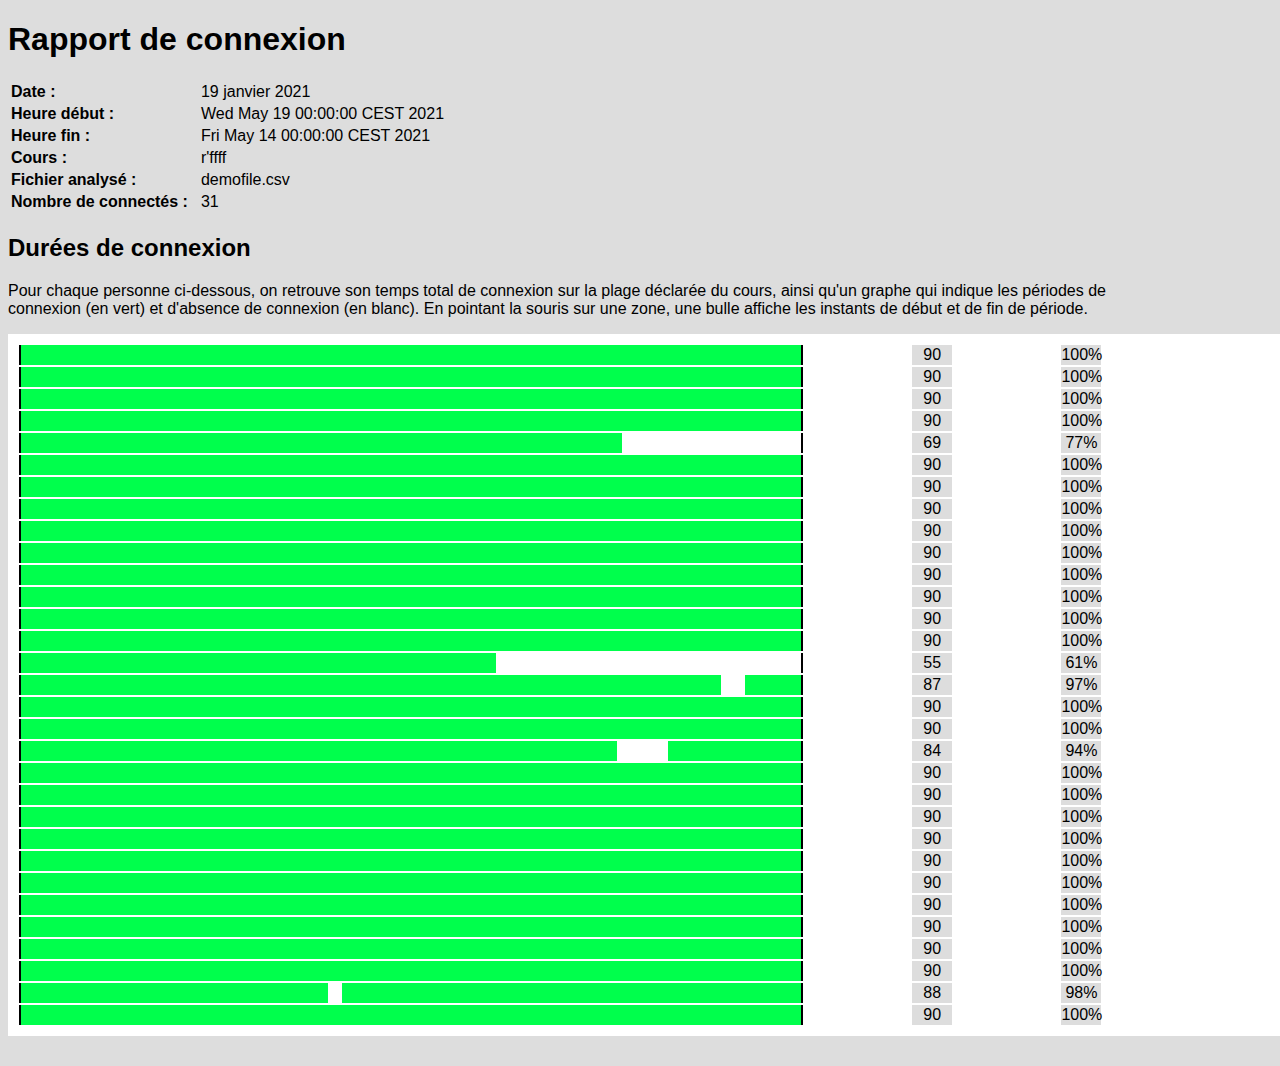
<file: index.html>
<!DOCTYPE html> 
 <html lang="fr"> 
 <head> 
 <meta charset="utf-8"> <title> Attendance Report </title> 
 <link rel="stylesheet" media="all" href="visu.css"> 
</head> 
 <body> 
 <h1> Rapport de connexion </h1>

<div id="blockid">
<table>
	<tr>
		<th> Date : </th>
		<td> 19 janvier 2021 </td>
	</tr>
	<tr>
		<th> Heure début : </th>
		<td> Wed May 19 00:00:00 CEST 2021 </td>
	</tr>
	<tr>
		<th> Heure fin : </th>
		<td> Fri May 14 00:00:00 CEST 2021 </td>
	</tr>
	<tr>
		<th> Cours : </th>
		<td>r'ffff</td>
	</tr>
	<tr>
		<th> Fichier analysé : </th>
		<td> demofile.csv </td>
	</tr>
	<tr>
		<th> Nombre de connectés : </th>
		<td> 31  </td>
	</tr>
</table>
</div>

<h2> Durées de connexion</h2>

<p> Pour chaque personne ci-dessous, on retrouve son temps total de connexion sur la plage déclarée du cours, ainsi qu'un graphe qui indique les périodes de connexion (en vert) et d'absence de connexion (en blanc). En pointant la souris sur une zone, une bulle affiche les instants de début et de fin de période. 
</p><div id="blockpeople"> <div class="datapeople"> 
<div class="timebar"><img src="on.png" width="100.0%" height="20" title="connecté(e) de 2021-01-19T10:15 à 2021-01-19T11:45"> 
</div> 
<div class="duration"> 90 </div> 
<div class="percentd"> 100% </div> 
</div>
<div class="datapeople"> 
<div class="timebar"><img src="on.png" width="100.0%" height="20" title="connecté(e) de 2021-01-19T10:15 à 2021-01-19T11:45"> 
</div> 
<div class="duration"> 90 </div> 
<div class="percentd"> 100% </div> 
</div>
<div class="datapeople"> 
<div class="timebar"><img src="on.png" width="100.0%" height="20" title="connecté(e) de 2021-01-19T10:15 à 2021-01-19T11:45"> 
</div> 
<div class="duration"> 90 </div> 
<div class="percentd"> 100% </div> 
</div>
<div class="datapeople"> 
<div class="timebar"><img src="on.png" width="100.0%" height="20" title="connecté(e) de 2021-01-19T10:15 à 2021-01-19T11:45"> 
</div> 
<div class="duration"> 90 </div> 
<div class="percentd"> 100% </div> 
</div>
<div class="datapeople"> 
<div class="timebar"><img src="on.png" width="77.07407407407406%" height="20" title="connecté(e) de 2021-01-19T10:15 à 2021-01-19T11:24:22"> 
<img src="off.png" width="22.925925925925927%" height="20" title="absent(e) de 2021-01-19T11:24:22 à 2021-01-19T11:45 "> 
</div> 
<div class="duration"> 69 </div> 
<div class="percentd"> 77% </div> 
</div>
<div class="datapeople"> 
<div class="timebar"><img src="on.png" width="100.0%" height="20" title="connecté(e) de 2021-01-19T10:15 à 2021-01-19T11:45"> 
</div> 
<div class="duration"> 90 </div> 
<div class="percentd"> 100% </div> 
</div>
<div class="datapeople"> 
<div class="timebar"><img src="on.png" width="100.0%" height="20" title="connecté(e) de 2021-01-19T10:15 à 2021-01-19T11:45"> 
</div> 
<div class="duration"> 90 </div> 
<div class="percentd"> 100% </div> 
</div>
<div class="datapeople"> 
<div class="timebar"><img src="on.png" width="100.0%" height="20" title="connecté(e) de 2021-01-19T10:15 à 2021-01-19T11:45"> 
</div> 
<div class="duration"> 90 </div> 
<div class="percentd"> 100% </div> 
</div>
<div class="datapeople"> 
<div class="timebar"><img src="on.png" width="100.0%" height="20" title="connecté(e) de 2021-01-19T10:15 à 2021-01-19T11:45"> 
</div> 
<div class="duration"> 90 </div> 
<div class="percentd"> 100% </div> 
</div>
<div class="datapeople"> 
<div class="timebar"><img src="on.png" width="100.0%" height="20" title="connecté(e) de 2021-01-19T10:15 à 2021-01-19T11:45"> 
</div> 
<div class="duration"> 90 </div> 
<div class="percentd"> 100% </div> 
</div>
<div class="datapeople"> 
<div class="timebar"><img src="on.png" width="100.0%" height="20" title="connecté(e) de 2021-01-19T10:15 à 2021-01-19T11:45"> 
</div> 
<div class="duration"> 90 </div> 
<div class="percentd"> 100% </div> 
</div>
<div class="datapeople"> 
<div class="timebar"><img src="on.png" width="100.0%" height="20" title="connecté(e) de 2021-01-19T10:15 à 2021-01-19T11:45"> 
</div> 
<div class="duration"> 90 </div> 
<div class="percentd"> 100% </div> 
</div>
<div class="datapeople"> 
<div class="timebar"><img src="on.png" width="100.0%" height="20" title="connecté(e) de 2021-01-19T10:15 à 2021-01-19T11:45"> 
</div> 
<div class="duration"> 90 </div> 
<div class="percentd"> 100% </div> 
</div>
<div class="datapeople"> 
<div class="timebar"><img src="on.png" width="100.0%" height="20" title="connecté(e) de 2021-01-19T10:15 à 2021-01-19T11:45"> 
</div> 
<div class="duration"> 90 </div> 
<div class="percentd"> 100% </div> 
</div>
<div class="datapeople"> 
<div class="timebar"><img src="on.png" width="60.94444444444444%" height="20" title="connecté(e) de 2021-01-19T10:15 à 2021-01-19T11:09:51"> 
<img src="off.png" width="39.05555555555556%" height="20" title="absent(e) de 2021-01-19T11:09:51 à 2021-01-19T11:45 "> 
</div> 
<div class="duration"> 55 </div> 
<div class="percentd"> 61% </div> 
</div>
<div class="datapeople"> 
<div class="timebar"><img src="on.png" width="89.74074074074075%" height="20" title="connecté(e) de 2021-01-19T10:15 à 2021-01-19T11:35:46"> 
<img src="off.png" width="3.1296296296296298%" height="20" title="absent(e) de 2021-01-19T11:35:46 à 2021-01-19T11:38:35 "> 
<img src="on.png" width="7.129629629629631%" height="20" title="connecté(e) de 2021-01-19T11:38:35 à 2021-01-19T11:45"> 
</div> 
<div class="duration"> 87 </div> 
<div class="percentd"> 97% </div> 
</div>
<div class="datapeople"> 
<div class="timebar"><img src="on.png" width="100.0%" height="20" title="connecté(e) de 2021-01-19T10:15 à 2021-01-19T11:45"> 
</div> 
<div class="duration"> 90 </div> 
<div class="percentd"> 100% </div> 
</div>
<div class="datapeople"> 
<div class="timebar"><img src="on.png" width="100.0%" height="20" title="connecté(e) de 2021-01-19T10:15 à 2021-01-19T11:45"> 
</div> 
<div class="duration"> 90 </div> 
<div class="percentd"> 100% </div> 
</div>
<div class="datapeople"> 
<div class="timebar"><img src="on.png" width="76.46296296296296%" height="20" title="connecté(e) de 2021-01-19T10:15 à 2021-01-19T11:23:49"> 
<img src="off.png" width="6.481481481481481%" height="20" title="absent(e) de 2021-01-19T11:23:49 à 2021-01-19T11:29:39 "> 
<img src="on.png" width="17.055555555555557%" height="20" title="connecté(e) de 2021-01-19T11:29:39 à 2021-01-19T11:45"> 
</div> 
<div class="duration"> 84 </div> 
<div class="percentd"> 94% </div> 
</div>
<div class="datapeople"> 
<div class="timebar"><img src="on.png" width="100.0%" height="20" title="connecté(e) de 2021-01-19T10:15 à 2021-01-19T11:45"> 
</div> 
<div class="duration"> 90 </div> 
<div class="percentd"> 100% </div> 
</div>
<div class="datapeople"> 
<div class="timebar"><img src="on.png" width="100.0%" height="20" title="connecté(e) de 2021-01-19T10:15 à 2021-01-19T11:45"> 
</div> 
<div class="duration"> 90 </div> 
<div class="percentd"> 100% </div> 
</div>
<div class="datapeople"> 
<div class="timebar"><img src="on.png" width="100.0%" height="20" title="connecté(e) de 2021-01-19T10:15 à 2021-01-19T11:45"> 
</div> 
<div class="duration"> 90 </div> 
<div class="percentd"> 100% </div> 
</div>
<div class="datapeople"> 
<div class="timebar"><img src="on.png" width="100.0%" height="20" title="connecté(e) de 2021-01-19T10:15 à 2021-01-19T11:45"> 
</div> 
<div class="duration"> 90 </div> 
<div class="percentd"> 100% </div> 
</div>
<div class="datapeople"> 
<div class="timebar"><img src="on.png" width="100.0%" height="20" title="connecté(e) de 2021-01-19T10:15 à 2021-01-19T11:45"> 
</div> 
<div class="duration"> 90 </div> 
<div class="percentd"> 100% </div> 
</div>
<div class="datapeople"> 
<div class="timebar"><img src="on.png" width="100.0%" height="20" title="connecté(e) de 2021-01-19T10:15 à 2021-01-19T11:45"> 
</div> 
<div class="duration"> 90 </div> 
<div class="percentd"> 100% </div> 
</div>
<div class="datapeople"> 
<div class="timebar"><img src="on.png" width="100.0%" height="20" title="connecté(e) de 2021-01-19T10:15 à 2021-01-19T11:45"> 
</div> 
<div class="duration"> 90 </div> 
<div class="percentd"> 100% </div> 
</div>
<div class="datapeople"> 
<div class="timebar"><img src="on.png" width="100.0%" height="20" title="connecté(e) de 2021-01-19T10:15 à 2021-01-19T11:45"> 
</div> 
<div class="duration"> 90 </div> 
<div class="percentd"> 100% </div> 
</div>
<div class="datapeople"> 
<div class="timebar"><img src="on.png" width="100.0%" height="20" title="connecté(e) de 2021-01-19T10:15 à 2021-01-19T11:45"> 
</div> 
<div class="duration"> 90 </div> 
<div class="percentd"> 100% </div> 
</div>
<div class="datapeople"> 
<div class="timebar"><img src="on.png" width="100.0%" height="20" title="connecté(e) de 2021-01-19T10:15 à 2021-01-19T11:45"> 
</div> 
<div class="duration"> 90 </div> 
<div class="percentd"> 100% </div> 
</div>
<div class="datapeople"> 
<div class="timebar"><img src="on.png" width="39.38888888888889%" height="20" title="connecté(e) de 2021-01-19T10:15 à 2021-01-19T10:50:27"> 
<img src="off.png" width="1.7777777777777777%" height="20" title="absent(e) de 2021-01-19T10:50:27 à 2021-01-19T10:52:03 "> 
<img src="on.png" width="58.833333333333336%" height="20" title="connecté(e) de 2021-01-19T10:52:03 à 2021-01-19T11:45"> 
</div> 
<div class="duration"> 88 </div> 
<div class="percentd"> 98% </div> 
</div>
<div class="datapeople"> 
<div class="timebar"><img src="on.png" width="100.0%" height="20" title="connecté(e) de 2021-01-19T10:15 à 2021-01-19T11:45"> 
</div> 
<div class="duration"> 90 </div> 
<div class="percentd"> 100% </div> 
</div>
</div> 
 </body> 
 </html>
</file>
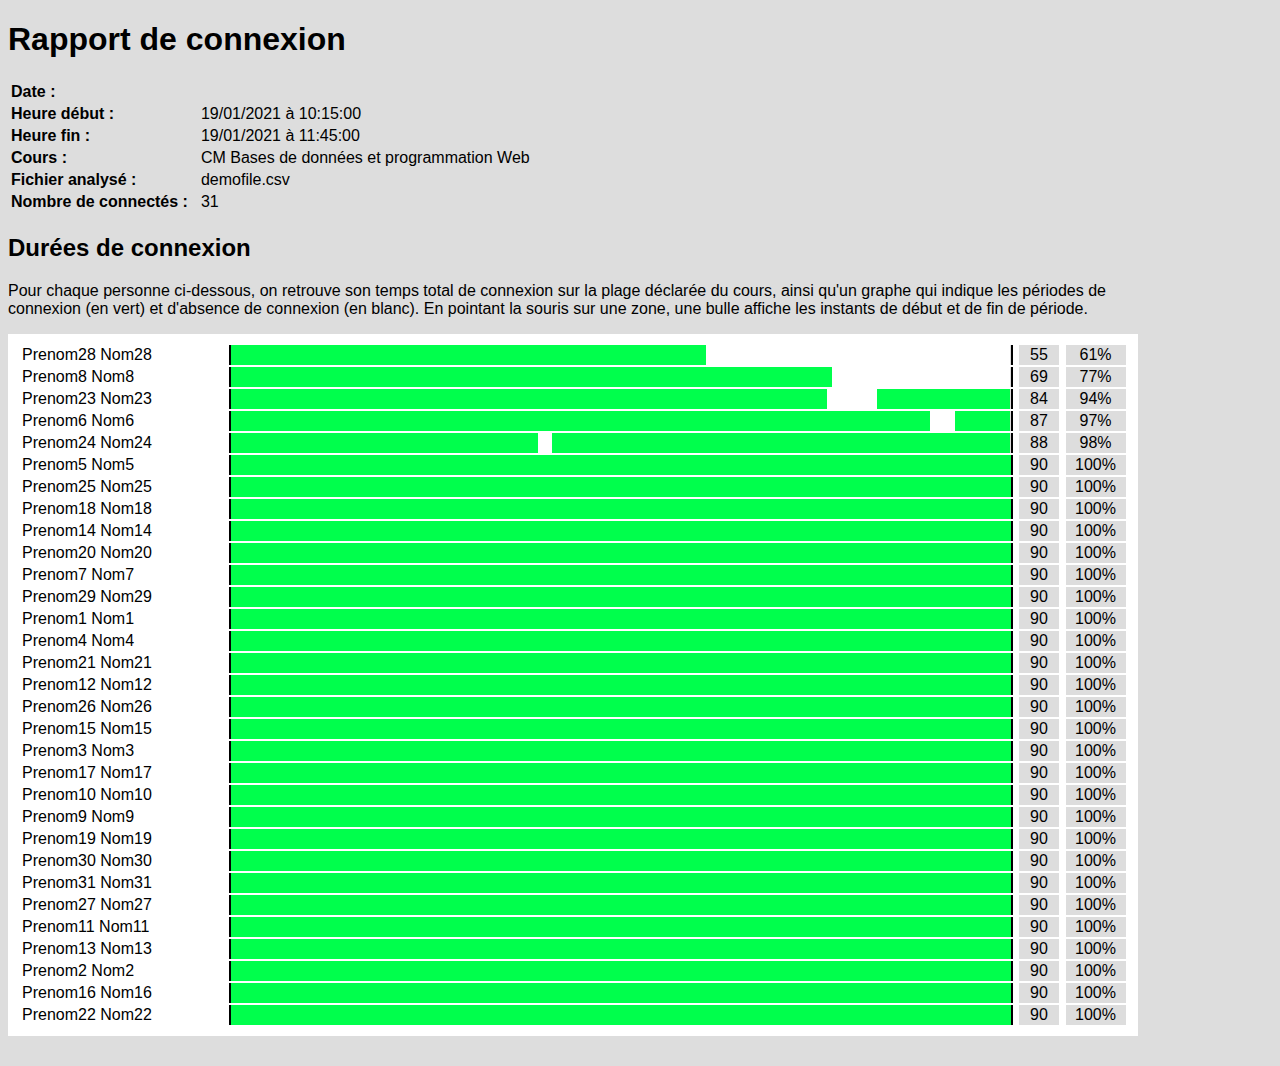
<file: Exemple de sortie/demofile.html>
<!DOCTYPE html> 
 <html lang="fr"> 
 <head> 
 <meta charset="utf-8"> <title> Attendance Report </title> 
 <link rel="stylesheet" media="all" href="visu.css"> 
</head> 
 <body> 
 <h1> Rapport de connexion </h1>

<div id="blockid">
<table>
	<tr>
		<th> Date : </th>
		<td>  </td>
	</tr>
	<tr>
		<th> Heure début : </th>
		<td> 19/01/2021 à 10:15:00 </td>
	</tr>
	<tr>
		<th> Heure fin : </th>
		<td> 19/01/2021 à 11:45:00 </td>
	</tr>
	<tr>
		<th> Cours : </th>
		<td> CM Bases de données et programmation Web </td>
	</tr>
	<tr>
		<th> Fichier analysé : </th>
		<td> demofile.csv </td>
	</tr>
	<tr>
		<th> Nombre de connectés : </th>
		<td> 31  </td>
	</tr>
</table>
</div>

<h2> Durées de connexion</h2>

<p> Pour chaque personne ci-dessous, on retrouve son temps total de connexion sur la plage déclarée du cours, ainsi qu'un graphe qui indique les périodes de connexion (en vert) et d'absence de connexion (en blanc). En pointant la souris sur une zone, une bulle affiche les instants de début et de fin de période. 
</p><div id="blockpeople"> <div class="datapeople"> 
<div class="name"> Prenom28 Nom28 </div> 
<div class="timebar"><img src="on.png" width="60.94444444444444%" height="20" title="connecté(e) de 2021-01-19T10:15 à 2021-01-19T11:09:51"> 
<img src="off.png" width="39.05555555555556%" height="20" title="absent(e) de 2021-01-19T11:09:51 à 2021-01-19T11:45 "> 
</div> 
<div class="duration"> 55 </div> 
<div class="percentd"> 61% </div> 
</div>
<div class="datapeople"> 
<div class="name"> Prenom8 Nom8 </div> 
<div class="timebar"><img src="on.png" width="77.07407407407406%" height="20" title="connecté(e) de 2021-01-19T10:15 à 2021-01-19T11:24:22"> 
<img src="off.png" width="22.925925925925927%" height="20" title="absent(e) de 2021-01-19T11:24:22 à 2021-01-19T11:45 "> 
</div> 
<div class="duration"> 69 </div> 
<div class="percentd"> 77% </div> 
</div>
<div class="datapeople"> 
<div class="name"> Prenom23 Nom23 </div> 
<div class="timebar"><img src="on.png" width="76.46296296296296%" height="20" title="connecté(e) de 2021-01-19T10:15 à 2021-01-19T11:23:49"> 
<img src="off.png" width="6.481481481481481%" height="20" title="absent(e) de 2021-01-19T11:23:49 à 2021-01-19T11:29:39 "> 
<img src="on.png" width="17.055555555555557%" height="20" title="connecté(e) de 2021-01-19T11:29:39 à 2021-01-19T11:45"> 
</div> 
<div class="duration"> 84 </div> 
<div class="percentd"> 94% </div> 
</div>
<div class="datapeople"> 
<div class="name"> Prenom6 Nom6 </div> 
<div class="timebar"><img src="on.png" width="89.74074074074075%" height="20" title="connecté(e) de 2021-01-19T10:15 à 2021-01-19T11:35:46"> 
<img src="off.png" width="3.1296296296296298%" height="20" title="absent(e) de 2021-01-19T11:35:46 à 2021-01-19T11:38:35 "> 
<img src="on.png" width="7.129629629629631%" height="20" title="connecté(e) de 2021-01-19T11:38:35 à 2021-01-19T11:45"> 
</div> 
<div class="duration"> 87 </div> 
<div class="percentd"> 97% </div> 
</div>
<div class="datapeople"> 
<div class="name"> Prenom24 Nom24 </div> 
<div class="timebar"><img src="on.png" width="39.38888888888889%" height="20" title="connecté(e) de 2021-01-19T10:15 à 2021-01-19T10:50:27"> 
<img src="off.png" width="1.7777777777777777%" height="20" title="absent(e) de 2021-01-19T10:50:27 à 2021-01-19T10:52:03 "> 
<img src="on.png" width="58.833333333333336%" height="20" title="connecté(e) de 2021-01-19T10:52:03 à 2021-01-19T11:45"> 
</div> 
<div class="duration"> 88 </div> 
<div class="percentd"> 98% </div> 
</div>
<div class="datapeople"> 
<div class="name"> Prenom5 Nom5 </div> 
<div class="timebar"><img src="on.png" width="100.0%" height="20" title="connecté(e) de 2021-01-19T10:15 à 2021-01-19T11:45"> 
</div> 
<div class="duration"> 90 </div> 
<div class="percentd"> 100% </div> 
</div>
<div class="datapeople"> 
<div class="name"> Prenom25 Nom25 </div> 
<div class="timebar"><img src="on.png" width="100.0%" height="20" title="connecté(e) de 2021-01-19T10:15 à 2021-01-19T11:45"> 
</div> 
<div class="duration"> 90 </div> 
<div class="percentd"> 100% </div> 
</div>
<div class="datapeople"> 
<div class="name"> Prenom18 Nom18 </div> 
<div class="timebar"><img src="on.png" width="100.0%" height="20" title="connecté(e) de 2021-01-19T10:15 à 2021-01-19T11:45"> 
</div> 
<div class="duration"> 90 </div> 
<div class="percentd"> 100% </div> 
</div>
<div class="datapeople"> 
<div class="name"> Prenom14 Nom14 </div> 
<div class="timebar"><img src="on.png" width="100.0%" height="20" title="connecté(e) de 2021-01-19T10:15 à 2021-01-19T11:45"> 
</div> 
<div class="duration"> 90 </div> 
<div class="percentd"> 100% </div> 
</div>
<div class="datapeople"> 
<div class="name"> Prenom20 Nom20 </div> 
<div class="timebar"><img src="on.png" width="100.0%" height="20" title="connecté(e) de 2021-01-19T10:15 à 2021-01-19T11:45"> 
</div> 
<div class="duration"> 90 </div> 
<div class="percentd"> 100% </div> 
</div>
<div class="datapeople"> 
<div class="name"> Prenom7 Nom7 </div> 
<div class="timebar"><img src="on.png" width="100.0%" height="20" title="connecté(e) de 2021-01-19T10:15 à 2021-01-19T11:45"> 
</div> 
<div class="duration"> 90 </div> 
<div class="percentd"> 100% </div> 
</div>
<div class="datapeople"> 
<div class="name"> Prenom29 Nom29 </div> 
<div class="timebar"><img src="on.png" width="100.0%" height="20" title="connecté(e) de 2021-01-19T10:15 à 2021-01-19T11:45"> 
</div> 
<div class="duration"> 90 </div> 
<div class="percentd"> 100% </div> 
</div>
<div class="datapeople"> 
<div class="name"> Prenom1 Nom1 </div> 
<div class="timebar"><img src="on.png" width="100.0%" height="20" title="connecté(e) de 2021-01-19T10:15 à 2021-01-19T11:45"> 
</div> 
<div class="duration"> 90 </div> 
<div class="percentd"> 100% </div> 
</div>
<div class="datapeople"> 
<div class="name"> Prenom4 Nom4 </div> 
<div class="timebar"><img src="on.png" width="100.0%" height="20" title="connecté(e) de 2021-01-19T10:15 à 2021-01-19T11:45"> 
</div> 
<div class="duration"> 90 </div> 
<div class="percentd"> 100% </div> 
</div>
<div class="datapeople"> 
<div class="name"> Prenom21 Nom21 </div> 
<div class="timebar"><img src="on.png" width="100.0%" height="20" title="connecté(e) de 2021-01-19T10:15 à 2021-01-19T11:45"> 
</div> 
<div class="duration"> 90 </div> 
<div class="percentd"> 100% </div> 
</div>
<div class="datapeople"> 
<div class="name"> Prenom12 Nom12 </div> 
<div class="timebar"><img src="on.png" width="100.0%" height="20" title="connecté(e) de 2021-01-19T10:15 à 2021-01-19T11:45"> 
</div> 
<div class="duration"> 90 </div> 
<div class="percentd"> 100% </div> 
</div>
<div class="datapeople"> 
<div class="name"> Prenom26 Nom26 </div> 
<div class="timebar"><img src="on.png" width="100.0%" height="20" title="connecté(e) de 2021-01-19T10:15 à 2021-01-19T11:45"> 
</div> 
<div class="duration"> 90 </div> 
<div class="percentd"> 100% </div> 
</div>
<div class="datapeople"> 
<div class="name"> Prenom15 Nom15 </div> 
<div class="timebar"><img src="on.png" width="100.0%" height="20" title="connecté(e) de 2021-01-19T10:15 à 2021-01-19T11:45"> 
</div> 
<div class="duration"> 90 </div> 
<div class="percentd"> 100% </div> 
</div>
<div class="datapeople"> 
<div class="name"> Prenom3 Nom3 </div> 
<div class="timebar"><img src="on.png" width="100.0%" height="20" title="connecté(e) de 2021-01-19T10:15 à 2021-01-19T11:45"> 
</div> 
<div class="duration"> 90 </div> 
<div class="percentd"> 100% </div> 
</div>
<div class="datapeople"> 
<div class="name"> Prenom17 Nom17 </div> 
<div class="timebar"><img src="on.png" width="100.0%" height="20" title="connecté(e) de 2021-01-19T10:15 à 2021-01-19T11:45"> 
</div> 
<div class="duration"> 90 </div> 
<div class="percentd"> 100% </div> 
</div>
<div class="datapeople"> 
<div class="name"> Prenom10 Nom10 </div> 
<div class="timebar"><img src="on.png" width="100.0%" height="20" title="connecté(e) de 2021-01-19T10:15 à 2021-01-19T11:45"> 
</div> 
<div class="duration"> 90 </div> 
<div class="percentd"> 100% </div> 
</div>
<div class="datapeople"> 
<div class="name"> Prenom9 Nom9 </div> 
<div class="timebar"><img src="on.png" width="100.0%" height="20" title="connecté(e) de 2021-01-19T10:15 à 2021-01-19T11:45"> 
</div> 
<div class="duration"> 90 </div> 
<div class="percentd"> 100% </div> 
</div>
<div class="datapeople"> 
<div class="name"> Prenom19 Nom19 </div> 
<div class="timebar"><img src="on.png" width="100.0%" height="20" title="connecté(e) de 2021-01-19T10:15 à 2021-01-19T11:45"> 
</div> 
<div class="duration"> 90 </div> 
<div class="percentd"> 100% </div> 
</div>
<div class="datapeople"> 
<div class="name"> Prenom30 Nom30 </div> 
<div class="timebar"><img src="on.png" width="100.0%" height="20" title="connecté(e) de 2021-01-19T10:15 à 2021-01-19T11:45"> 
</div> 
<div class="duration"> 90 </div> 
<div class="percentd"> 100% </div> 
</div>
<div class="datapeople"> 
<div class="name"> Prenom31 Nom31 </div> 
<div class="timebar"><img src="on.png" width="100.0%" height="20" title="connecté(e) de 2021-01-19T10:15 à 2021-01-19T11:45"> 
</div> 
<div class="duration"> 90 </div> 
<div class="percentd"> 100% </div> 
</div>
<div class="datapeople"> 
<div class="name"> Prenom27 Nom27 </div> 
<div class="timebar"><img src="on.png" width="100.0%" height="20" title="connecté(e) de 2021-01-19T10:15 à 2021-01-19T11:45"> 
</div> 
<div class="duration"> 90 </div> 
<div class="percentd"> 100% </div> 
</div>
<div class="datapeople"> 
<div class="name"> Prenom11 Nom11 </div> 
<div class="timebar"><img src="on.png" width="100.0%" height="20" title="connecté(e) de 2021-01-19T10:15 à 2021-01-19T11:45"> 
</div> 
<div class="duration"> 90 </div> 
<div class="percentd"> 100% </div> 
</div>
<div class="datapeople"> 
<div class="name"> Prenom13 Nom13 </div> 
<div class="timebar"><img src="on.png" width="100.0%" height="20" title="connecté(e) de 2021-01-19T10:15 à 2021-01-19T11:45"> 
</div> 
<div class="duration"> 90 </div> 
<div class="percentd"> 100% </div> 
</div>
<div class="datapeople"> 
<div class="name"> Prenom2 Nom2 </div> 
<div class="timebar"><img src="on.png" width="100.0%" height="20" title="connecté(e) de 2021-01-19T10:15 à 2021-01-19T11:45"> 
</div> 
<div class="duration"> 90 </div> 
<div class="percentd"> 100% </div> 
</div>
<div class="datapeople"> 
<div class="name"> Prenom16 Nom16 </div> 
<div class="timebar"><img src="on.png" width="100.0%" height="20" title="connecté(e) de 2021-01-19T10:15 à 2021-01-19T11:45"> 
</div> 
<div class="duration"> 90 </div> 
<div class="percentd"> 100% </div> 
</div>
<div class="datapeople"> 
<div class="name"> Prenom22 Nom22 </div> 
<div class="timebar"><img src="on.png" width="100.0%" height="20" title="connecté(e) de 2021-01-19T10:15 à 2021-01-19T11:45"> 
</div> 
<div class="duration"> 90 </div> 
<div class="percentd"> 100% </div> 
</div>
</div> 
 </body> 
 </html>
</file>
<file: visu.css>
/* visu.css */
body{
	background-color: #ddd;
	font-family: Verdana, sans-serif;
}
#blockpeople {
	width: 1427px;
	background-color: #fff;
	margin-bottom: 30px;
	padding: 10px 0;
}
th {
	text-align: left;
	padding-right: 10px;
}
p {
	width:1130px;
}
.datapeople {
	display: grid;
	grid-column-gap: 5px;
	grid-template-areas: "col1 col2 col3 col4 col5";
	height:20px;
	margin:0 10px;
	border: solid 1px #fff;
}
.datapeople:hover {
	border: solid 1px red;
}
.id
{
     grid-area: "col2";
	width : 50px;
	text-overflow: ellipsis;
	white-space: nowrap;
	padding-left: 3px;
}
.name {
	grid-area: "col1";
	width : 200px;
	text-overflow: ellipsis;
	white-space: nowrap;
	padding-left: 3px;
}
.duration {
	grid-area: "col3";
	text-align: center;
	width: 40px;
	background-color: #ddd;
}
.percentd {
	grid-area: "col4";
	text-align: center;
	width: 40px;
	background-color: #ddd;
}
.timebar {
	grid-area: "col5";
	width: 780px;
	background-color: #DDD;
	border-left: solid 2px black;
	border-right: solid 2px black;
}
.timebar img {
	padding: 0;
	margin: 0;
	float:left;

}
.name, .duration, .percentd {
	vertical-align: middle;
	line-height: 20px;
}
</file>
<file: Exemple de sortie/visu.css>
/* visu.css */
body{
	background-color: #ddd;
	font-family: Verdana, sans-serif;
}
#blockpeople {
	width: 1130px;
	background-color: #fff;
	margin-bottom: 30px;
	padding: 10px 0;
}
th {
	text-align: left;
	padding-right: 10px;
}
p {
	width:1130px;
}
.datapeople {
	display: grid;
	grid-column-gap: 5px;
	grid-template-areas: "col1 col2 col3 col4";
	height:20px;
	margin:0 10px;
	border: solid 1px #fff;
}
.datapeople:hover {
	border: solid 1px red;
}
.name {
	grid-area: "col1";
	width : 200px;
	text-overflow: ellipsis;
	white-space: nowrap;
	padding-left: 3px;
}
.duration {
	grid-area: "col2";
	text-align: center;
	width: 40px;
	background-color: #ddd;
}
.percentd {
	grid-area: "col3";
	text-align: center;
	width: 60px;
	background-color: #ddd;	
}
.timebar {
	grid-area: "col4";
	width: 780px;
	background-color: #DDD;
	border-left: solid 2px black;
	border-right: solid 2px black;
}
.timebar img {
	padding: 0;
	margin: 0;
	float:left;

}
.name, .duration, .percentd {
	vertical-align: middle;
	line-height: 20px;
}
</file>
